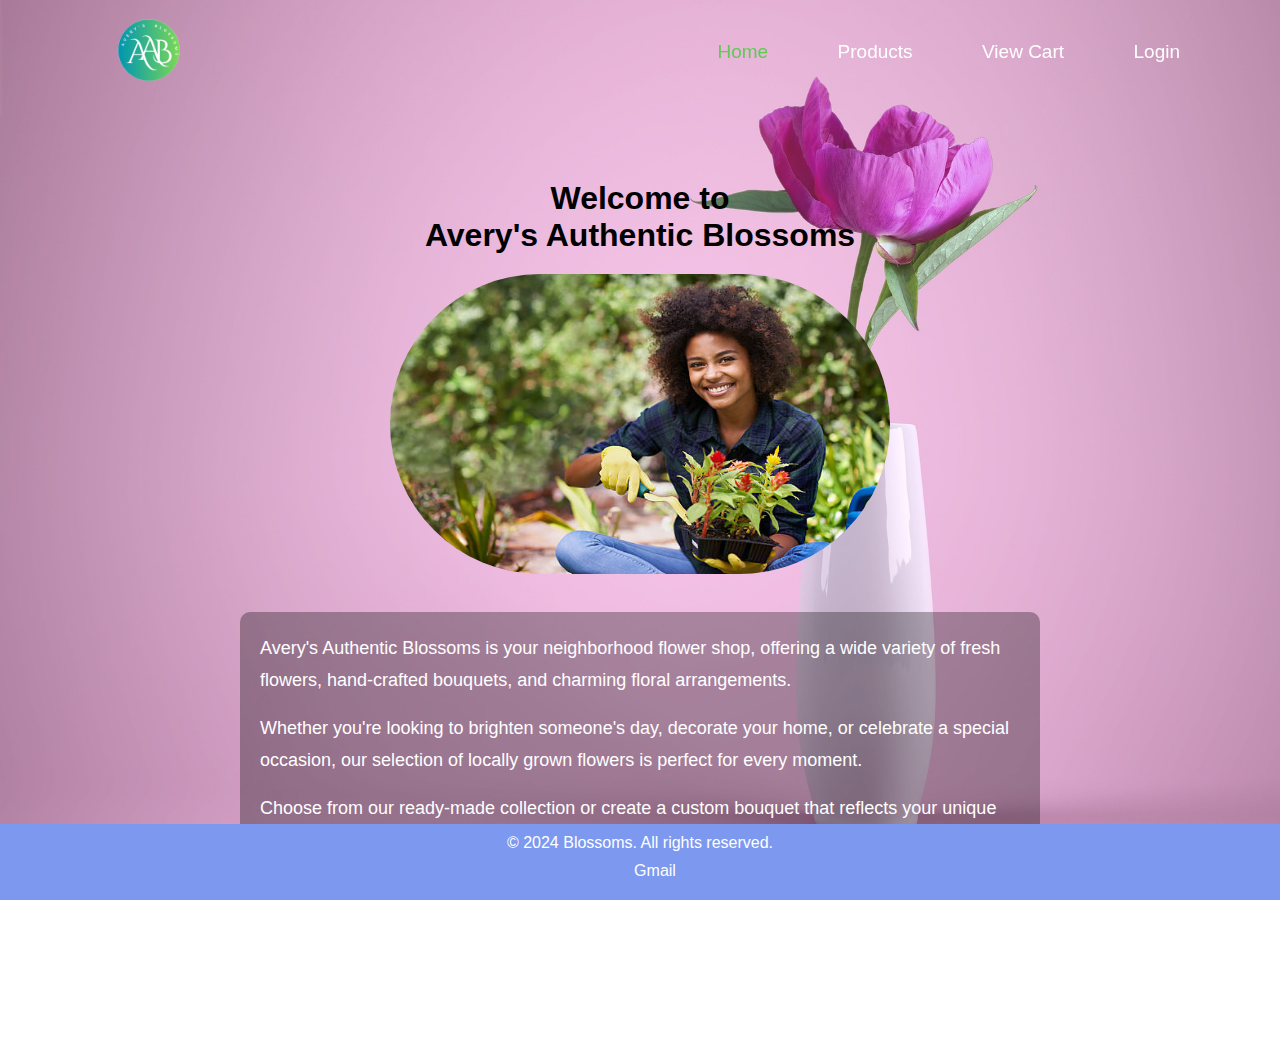
<file: index.html>
<!DOCTYPE html>
<html lang="en">
<head>
    <meta charset="UTF-8">
    <meta name="viewport" content="width=device-width, initial-scale=1.0">
    <title>Home Page</title>
    <link rel = "stylesheet" href = "codes/styles.css">
    <script src="codes/script.js" defer></script>
</head>
<body>

    <header class = "header">
        <a href = "#" class = "logo"><img src="images/logo.png" alt="Logo"></a>

        <nav class="navbar">
            <a href = "index.html" class="nav-link active">Home</a>
            <a href = "codes/products.html">Products</a>
            <a href = "codes/cart.html">View Cart</a>
            <a href="codes/login_form.html" class="button" id="loginButton">Login</a>
        </nav>
    </header>
   
    <h1>Welcome to </br>Avery's Authentic Blossoms</h1>
    
    <img style = "border-radius: 1000px;"src="images/image.jpg" alt = "profile" width = "500px"height = "300px"></br>
    <section class="intro">
        <p>
            Avery's Authentic Blossoms is your neighborhood flower shop, offering a wide variety of fresh flowers, hand-crafted bouquets, and charming floral arrangements.
        </p>
        <p>
            Whether you're looking to brighten someone's day, decorate your home, or celebrate a special occasion, our selection of locally grown flowers is perfect for every moment.
        </p>
        <p>
            Choose from our ready-made collection or create a custom bouquet that reflects your unique style.
        </p>
    </section>

    <footer class="footer">
        <div class = "footer-content">
            <p>&copy; 2024 Blossoms. All rights reserved.</p>
        </div>
        <div class = "footer-content">
            <a href="mailto:Averyblossom$@gmail.com" target="_blank">Gmail</a>
        </div>
    </footer>
    
</body>
</html>
</file>
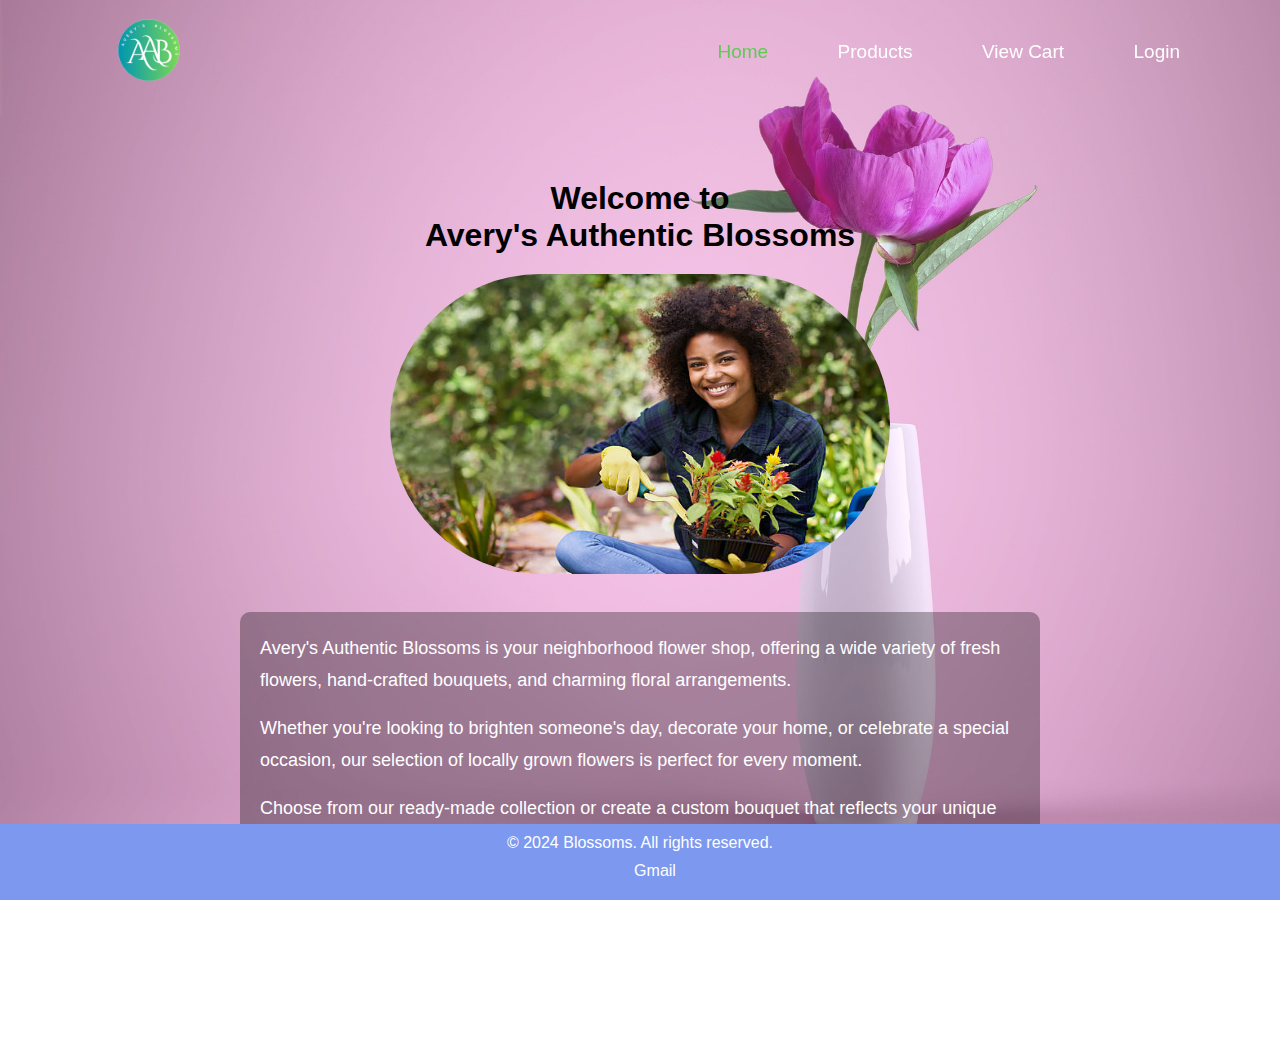
<file: codes/index.html>
<!DOCTYPE html>
<html lang="en">
<head>
    <meta charset="UTF-8">
    <meta name="viewport" content="width=device-width, initial-scale=1.0">
    <title>Home Page</title>
    <link rel = "stylesheet" href = "styles.css">
    <script src="script.js" defer></script>
</head>
<body>

    <header class = "header">
        <a href = "#" class = "logo"><img src="../images/logo.png" alt="Logo"></a>

        <nav class="navbar">
            <a href = "index.html" class="nav-link active">Home</a>
            <a href = "products.html">Products</a>
            <a href = "cart.html">View Cart</a>
            <a href="login_form.html" class="button" id="loginButton">Login</a>
        </nav>
    </header>
   
    <h1>Welcome to </br>Avery's Authentic Blossoms</h1>
    
    <img style = "border-radius: 1000px;"src="../images/image.jpg" alt = "profile" width = "500px"height = "300px"></br>

    <section class="intro">
        <p>
            Avery's Authentic Blossoms is your neighborhood flower shop, offering a wide variety of fresh flowers, hand-crafted bouquets, and charming floral arrangements.
        </p>
        <p>
            Whether you're looking to brighten someone's day, decorate your home, or celebrate a special occasion, our selection of locally grown flowers is perfect for every moment.
        </p>
        <p>
            Choose from our ready-made collection or create a custom bouquet that reflects your unique style.
        </p>
    </section>

    <footer class="footer">
        <div class = "footer-content">
            <p>&copy; 2024 Blossoms. All rights reserved.</p>
        </div>
        <div class = "footer-content">
            <a href="mailto:Averyblossom$@gmail.com" target="_blank">Gmail</a>
        </div>
    </footer>
    
</body>
</html>
</file>
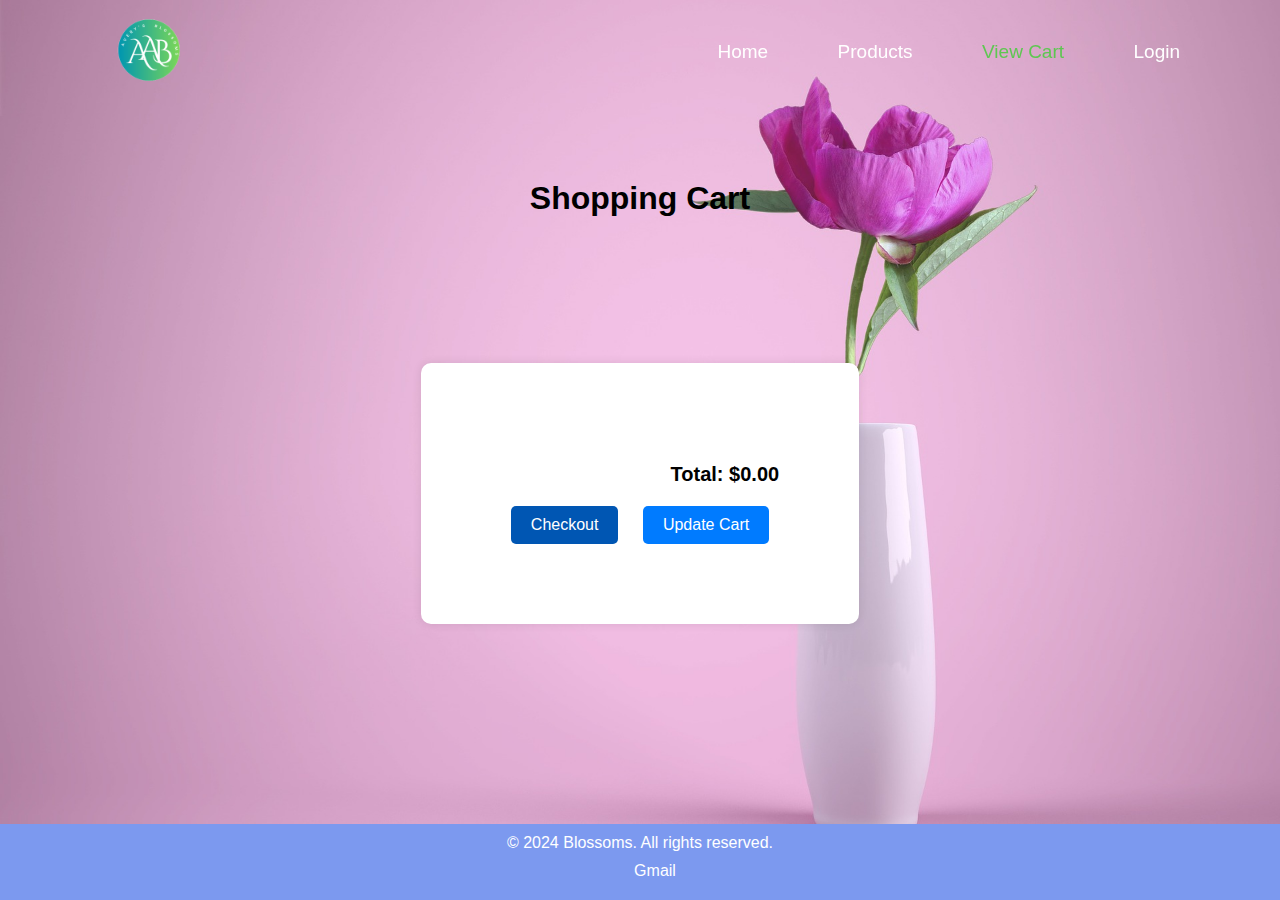
<file: codes/cart.html>
<!DOCTYPE html>
<html lang="en">
<head>
    <meta charset="UTF-8">
    <meta name="viewport" content="width=device-width, initial-scale=1.0">
    <title>View Cart</title>
    <link rel = "stylesheet" href = "styles.css">
    <script src="cart.js" defer></script>
</head>
<body>
    <header class = "header">
        <a href = "#" class = "logo"><img src="../images/logo.png" alt="Logo"></a>

        <nav class="navbar">
            <a href = "../index.html" class = "active">Home</a>
            <a href = "products.html">Products</a>
            <a href = "cart.html" class="nav-link active">View Cart</a>
            <a href="login_form.html" class="button" id="loginButton">Login</a>
        </nav>
    </header>

    <h1>Shopping Cart</h1>
    <div class="cart-container">
    <div id="cart-items">
        <!-- Items will be populated here dynamically -->
    </div>

    <div class="cart-total">
        Total: $<span id="total-price">0.00</span>
    </div>

    <div class="cart-buttons">
        <button class="checkout-btn" onclick="checkout()">Checkout</button>
        <button class="update-btn" onclick="updateCart()">Update Cart</button>
    </div>
</div>



    <footer class="footer">
        <div class = "footer-content">
            <p>&copy; 2024 Blossoms. All rights reserved.</p>
        </div>
        <div class = "footer-content">
            <a href="mailto:Averyblossom$@gmail.com" target="_blank">Gmail</a>
        </div>
    </footer>
</body>

</html>
</file>
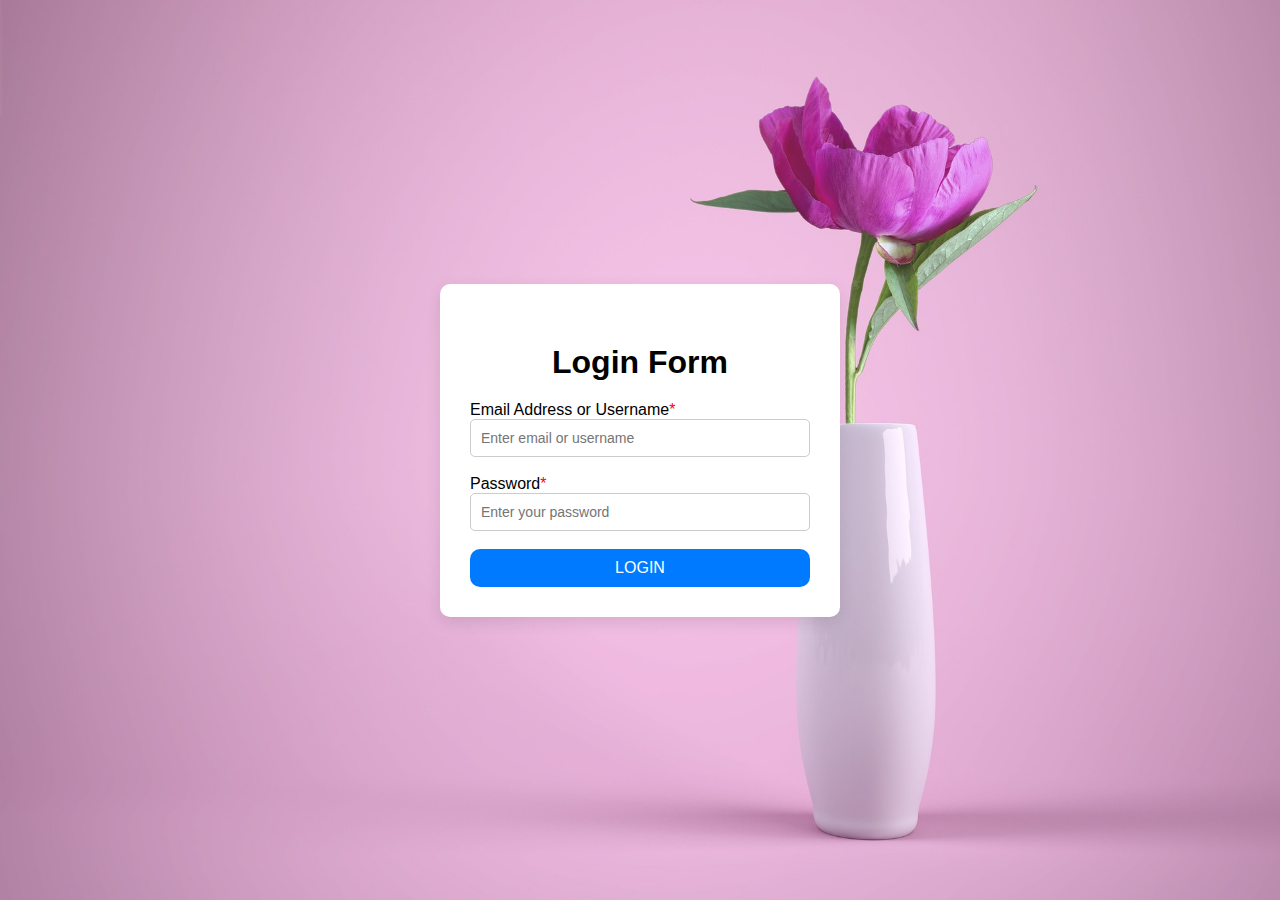
<file: codes/login_form.html>
<!DOCTYPE html>
<html lang="en">
<head>
    <meta charset="UTF-8">
    <meta name="viewport" content="width=device-width, initial-scale=1.0">
    <title>Login Form</title>
    <link rel="stylesheet" href="styles.css" />
    <script src="script.js" defer></script>
</head>
<body>
    <div class = "login-container">
        <form name = "Login" id = "LoginForm">
            <h1 style="text-align: center;">Login Form</h1>
            <label for = "username">Email Address or Username<span style="color:red">*</span></label>
            <input type = "text" name = "name" placeholder="Enter email or username" id="username" autocomplete="username"/></br>

            <label for="password">Password<span style="color:red">*</span></label>
            <input type = "password" name = "pword" placeholder="Enter your password" id="password" autocomplete="current-password"/></br>

            <button type = "submit" id="submit">LOGIN</button> 
            
            <div class="message" id="message"></div>
        </form>
    </div>

</body>
</html>
</file>
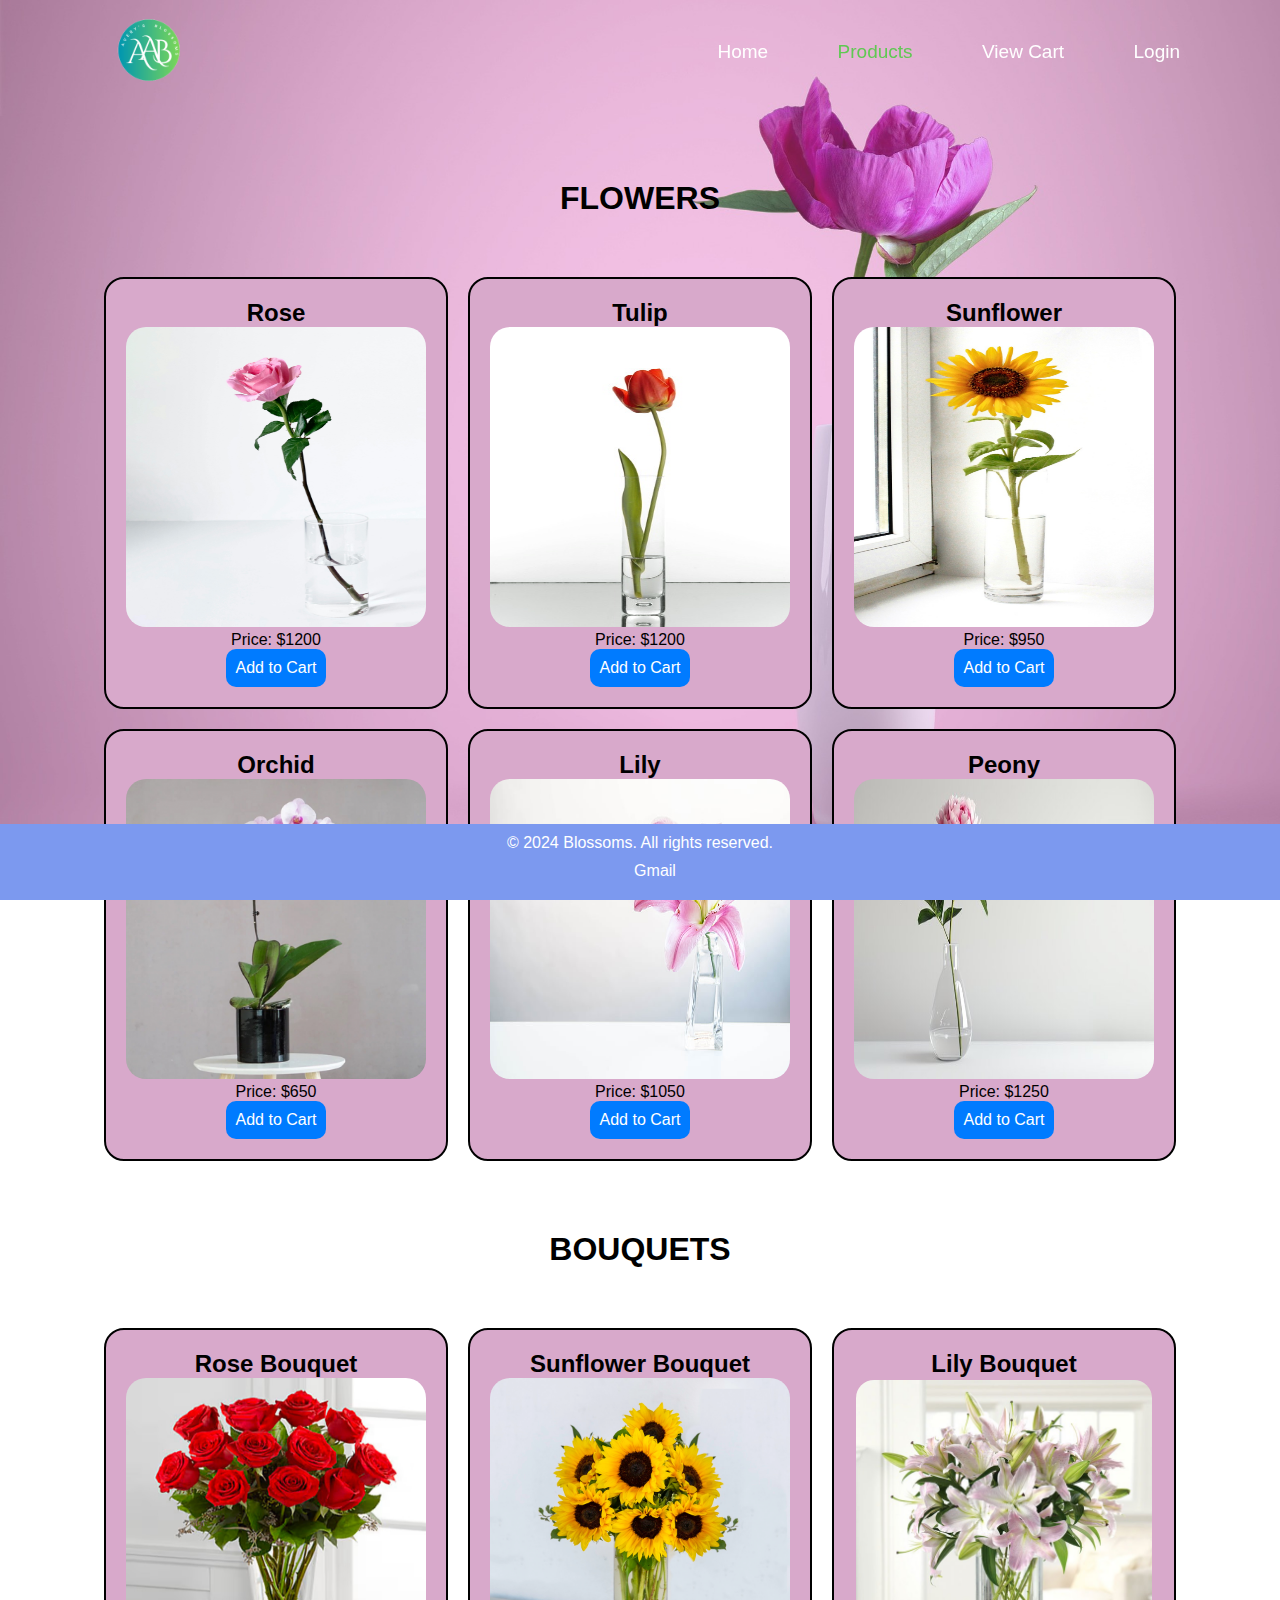
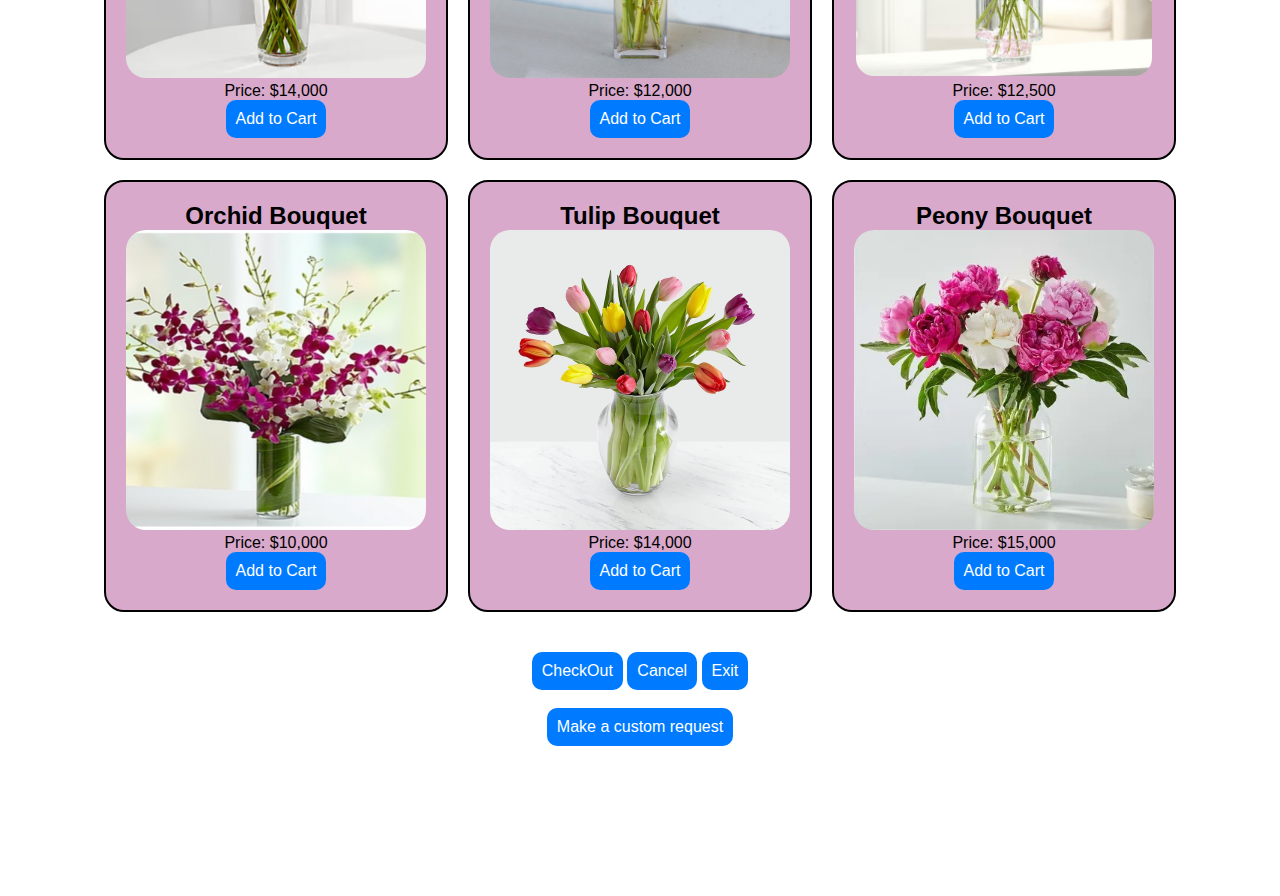
<file: codes/products.html>
<!DOCTYPE html>
<html lang="en">
<head>
    <meta charset="UTF-8">
    <meta name="viewport" content="width=device-width, initial-scale=1.0">
    <title>Products</title>
    <link rel = "stylesheet" href = "styles.css">
    <script src="products.js" defer></script>
</head>
<body>
    <header class = "header">
        <a href = "#" class = "logo"><img src="../images/logo.png" alt="Logo"></a>

        <nav class="navbar">
            <a href = "../index.html">Home</a>
            <a href = "products.html" class="nav-link active">Products</a>
            <a href = "cart.html">View Cart</a>
            <a href="login_form.html" class="button" id="loginButton">Login</a>
        </nav>
    </header>
    
    <h1> FLOWERS</h1>
    <section class="products-container">
        <div class="product" data-id="1">
            <h2>Rose</h2>
            <img src="../images/rose.jpeg" alt="rose">
            <p>Price: $1200</p>
           
            <button onclick="addToCart(1)">Add to Cart</button></br>
            
        </div>

        <div class="product" data-id="2">
            <h2>Tulip</h2>
            <img src="../images/tulip1.jpg" alt="tulip">
            <p>Price: $1200</p>
            <button onclick="addToCart(2)">Add to Cart</button></br>
            
        </div>

        <div class="product" data-id="3">
            <h2>Sunflower</h2>
            <img src="../images/sunflower.jpg" alt="sunflower">
            <p>Price: $950</p>
            <button onclick="addToCart(3)">Add to Cart</button></br>
        </div>

        <div class="product" data-id="4">
            <h2>Orchid</h2>
            <img src="../images/orchid.jpg" alt="white orchid">
            <p>Price: $650</p>
            <button onclick="addToCart(4)">Add to Cart</button></br>
        </div>

        <div class="product" data-id="5">
            <h2>Lily</h2>
            <img src="../images/lily.jpg" alt="Lily">
            <p>Price: $1050</p>
            <button onclick="addToCart(5)">Add to Cart</button></br>
        </div>

        <div class="product" data-id="6">
            <h2>Peony</h2>
            <img src="../images/peony.jpg" alt="peony">
            <p>Price: $1250</p>
            <button onclick="addToCart(6)">Add to Cart</button></br>
        </div>

    </section>



    <h1>BOUQUETS</h1>
    <section class="products-container">
        <div class="product" data-id="7">
            <h2>Rose Bouquet</h2>
            <img src="../images/rose_bouquet.jpg" alt="Rose Bouquet">
            <p>Price: $14,000</p>
            <button onclick="addToCart(7)">Add to Cart</button></br>
        </div>

        <div class="product" data-id="8">
            <h2>Sunflower Bouquet</h2>
            <img src="../images/sunflower_bouquet.jpg" alt="Sunflower Bouquet">
            <p>Price: $12,000</p>
            <button onclick="addToCart(8)">Add to Cart</button></br>
        </div>

        <div class="product" data-id="9">
            <h2>Lily Bouquet</h2>
            <img class= "product img"src="../images/lily_bouquet.jpg" alt="Lily Bouquet">
            <p>Price: $12,500</p>
            <button onclick="addToCart(9)">Add to Cart</button></br>
        </div>
        
        <div class="product" data-id="10">
            <h2>Orchid Bouquet</h2>
            <img src="../images/orchid_bouquet1.jpg" alt="Orchid bouquet">
            <p>Price: $10,000</p>
            <button onclick="addToCart(10)">Add to Cart</button></br>
        </div>

        <div class="product" data-id="11">
            <h2>Tulip Bouquet</h2>
            <img src="../images/tulip_bouquet.jpg" alt="h">
            <p>Price: $14,000</p>
            <button onclick="addToCart(11)">Add to Cart</button></br>
        </div>

        <div class="product" data-id="12">
            <h2>Peony Bouquet</h2>
            <img src="../images/peony_bouquet.jpg" alt="peony bouquet">
            <p>Price: $15,000</p>
            <button onclick="addToCart(12)">Add to Cart</button></br>
        </div>
    </section>

    <section class="checkout-buttons">
        <button id="checkout-btn">CheckOut</button>
        <button id="cancel-btn">Cancel</button>
        <button id="exit-btn">Exit</button>
    </section> </br>

        <!-- <h1>Make a request</h1> -->
        
        <a href="mailto:Averyblossom$@gmail.com?subject=Requesting%20a%20custom%20bouquet" style="text-decoration: none;">
            <button>Make a custom request</button>
        </a>
        
        <section>


    </section>
    
    <footer class="footer">
        <div class = "footer-content">
            <p>&copy; 2024 Blossoms. All rights reserved.</p>
        </div>
        <div class = "footer-content">
            <a href="mailto:Averyblossom$@gmail.com" target="_blank">Gmail</a>
        </div>
    </footer>
</body>

</html>
</file>
<file: codes/styles.css>
*{
    margin: 0;
    padding: 0;
    box-sizing: border-box;
    font-family: Arial, Helvetica, sans-serif;
}

.header{
    position: fixed;
    top: 0;
    left: 0;
    width: 100%;
    padding: 0px 100px;
    background: transparent; 
    display: flex;
    justify-content: space-between;
    align-items: center;
    transition: top 0.3s ease-in-out;
    z-index: 1000;
}


.logo img{
    height: 100px;
    width: auto;
    cursor: pointer;
}

.navbar a{
    position: relative;
    text-decoration: none;
    color: white;
    font-weight: 500;
    font-size: 19px;
    margin-left: 65px;
}

.navbar a::before{
    content: '';
    position: absolute;
    top: 100%;
    left: 0;
    width: 0;
    height: 2px;
    background: white;
    transition: 0.3s;
}

.navbar a:hover::before{
    width: 100%;
}

.nav-link.active {
   color: #45cd39d4;
}

.footer {
    position: fixed;
    bottom: 0;
    left: 450;
    width: 100%;
    padding: 10px 100px;
    background-color: rgb(124, 153, 239);
    display: flex;
    justify-content: space-between;
    align-items: center;
    z-index: 100;
    color: white; 
    flex-direction: column;
}

.footer a {
    text-decoration: none;
    color: white;
    font-weight: 500;
    font-size: 16px;
    margin-left: 30px;
}

.footer-content {
    text-align: center; /* Center the rights reserved text */
    margin-bottom: 10px; /* Space below the text */
}

.footer a:hover {
    text-decoration: underline;
}

body{
    background:url("../images/background.jpg") no-repeat center center fixed;
    background-size: 100% 100%;
    display: flex;
    justify-content: center;
    align-items: center;
    min-height: 100vh;
    padding: 150px;
    flex-direction: column;
}

.intro {
    text-align: center;
    color: white;
    margin-top: 20px;
    max-width: 800px;
    padding: 20px;
    background-color: rgba(0, 0, 0, 0.3); /* Darken background */
    border-radius: 10px;
}

.intro p {
    font-size: 18px;
    line-height: 1.8;  
    margin-bottom: 15px; 
    text-align: left; /
}

/* Form */

.login-container {
    width: 100%;
    background-color: white;
    border: none;
    border-radius: 10px;
    padding: 30px;
    max-width: 400px;
    box-shadow: 0 5px 15px rgba(0, 0, 0, 0.1);
  }

h1{
    text-align: center;
    margin: 30px 0 20px;
}
p{
    font-family: Arial, Helvetica, sans-serif;
}


form{
    border-radius: 25px;
    display: flex;
    flex-direction: column;
}

button{
    padding: 10px;
    background-color: #007bff;
    color: white;
    border: none;
    border-radius: 10px;
    font-size: 16px;
    cursor: pointer;
    text-decoration: none;
    position: relative;
    overflow: hidden;
    transition: all 0.3s ease;
    z-index: 1;
}

button a{
    text-decoration: none;
}

button::before {
    content: '';
    position: absolute;
    top: 0;
    left: -100%;
    width: 100%;
    height: 100%;
    background: linear-gradient(
        90deg,
        transparent,
        rgba(255, 255, 255, 0.2),
        transparent
    );
    transition: 0.5s;
    z-index: -1;
}

button:hover::before {
    left: 100%;
}

button:active {
    transform: scale(0.98);
}

input[type="text"],
input[type="password"] {
    padding: 10px;
    font-size: 14px;
    border: 1px solid #ccc;
    border-radius: 5px;
}

input-group{
    padding: 10px;
    font-size: 14px;
    border: 1px solid #ccc;
    border-radius: 5px;
}

/* products */
.products-container {
    display: flex;
    justify-content: space-around;
    margin: 20px;
    display: grid;
    grid-template-columns: repeat(3, 5fr); 
    gap: 20px;
    padding: 20px;
}

.product {
    border: 2px solid black; 
    padding: 20px;
    text-align: center;
    background-color: #d8a9cb;
    border-radius: 20px;
}

.product img{
    width: 300px;
    height: 300px;
    border-radius: 20px;
    border-color: transparent;
    padding: 0;
}

.quantity-button{
    padding: 5px;
    background-color: #007bff;
    color: white;
    border: none;
    border-radius: 5px;
    font-size: 12px;
    cursor: pointer;
    text-decoration: none;
}

.quantity-button:hover {
    background-color: #0056b3;
}

/* cart */

.cart-container {
    max-width: 800px;
    margin: auto;
    background-color: white;
    padding: 80px;
    border-radius: 10px;
    box-shadow: 0 0 10px rgba(0, 0, 0, 0.1);
}
.cart-item {
    display: flex;
    justify-content: space-between;
    margin-bottom: 15px;
    border: 2px solid ;
    padding: 10px;
    border-radius: 10px;
    gap: 15px;
}

.cart-item:hover {
    transform: translateY(-5px);
    box-shadow: 0 10px 20px rgba(0, 0, 0, 0.2);
}
 
.item-name {
    flex: 1;
    /* margin: 0; */
    font-size: 18px;
    min-width: 80px;
    font-weight: bold;
    /* border: none; */
}

.cart-item input[type="number"] {
    width: 50px;
}
.cart-total {
    text-align: right;
    font-size: 20px;
    font-weight: bold;
    margin-top: 20px;
}
.cart-buttons {
    text-align: center;
    margin-top: 20px;
}
.cart-buttons button {
    padding: 10px 20px;
    font-size: 16px;
    border: none;
    border-radius: 5px;
    cursor: pointer;
    margin: 0 10px;
}
.checkout-btn {
    background-color: #0056b3;
    color: white;
}

.remove-btn {
    background-color: #dc3545;
    color: white;
}
.update-btn {
    background-color: #007bff;
    color: white;
}
</file>
